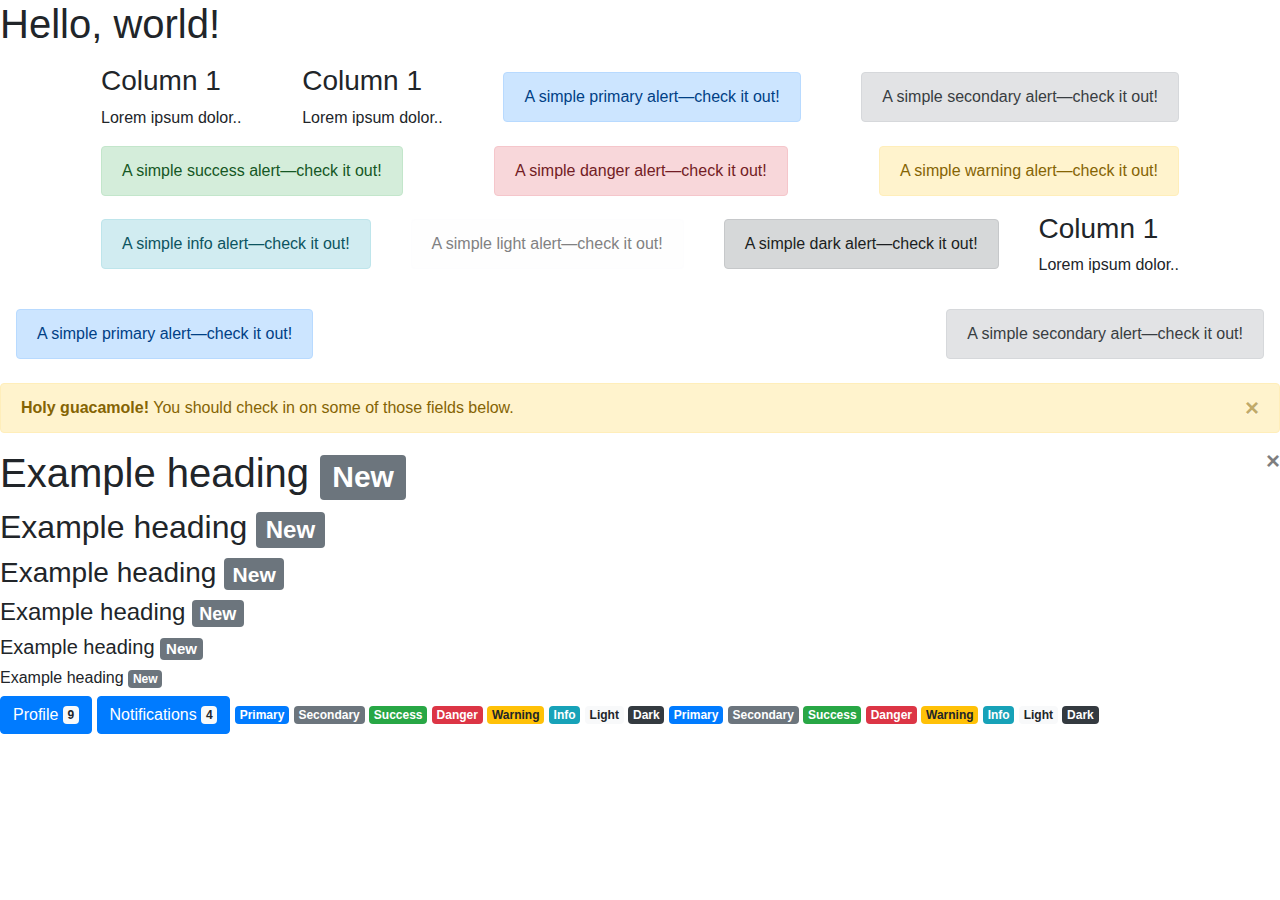
<file: Desktop/Bootstrap Practice/sample.html>
<!doctype html>
<html lang="en">
  <head>
    <!-- Required meta tags -->
    <meta charset="utf-8">
    <meta name="viewport" content="width=device-width, initial-scale=1, shrink-to-fit=no">

    <!-- Bootstrap CSS -->
    <link rel="stylesheet" href="https://stackpath.bootstrapcdn.com/bootstrap/4.3.1/css/bootstrap.min.css" integrity="sha384-ggOyR0iXCbMQv3Xipma34MD+dH/1fQ784/j6cY/iJTQUOhcWr7x9JvoRxT2MZw1T" crossorigin="anonymous">

    <title>Hello, world!</title>
  </head>
  <body>
    <h1>Hello, world!</h1>
    <div class="container" id="main">
        <a class="navbar navbar-fixed-top" >
        <!-- <img src="" alt="" -->
        <div class="carousel slide" id="myCarousel">
                <h3>Column 1</h3>
                <p>Lorem ipsum dolor..</p>
        </div>
        <div class="item" id="slide1">
                <h3>Column 1</h3>
                <p>Lorem ipsum dolor..</p>
        </div>
        <!-- <div class="row" id="bigCallout">
                <h3>Column 1</h3>
                <p>Lorem ipsum dolor..</p>
        </div>
        <div class="row" id="featuresHeading">
                <h3>Column 1</h3>
                <p>Lorem ipsum dolor..</p>v
        </div>
        <div class="row" id="features">
                <h3>Column 1</h3>
                <p>Lorem ipsum dolor..</p>
        </div>
        <div class="row" id="moreInfo">
                <h3>Column 1</h3>
                <p>Lorem ipsum dolor..</p>
        </div>
        <div class="row" id="moreCourses">
                <h3>Column 1</h3>
                <p>Lorem ipsum dolor..</p>
        </div> -->
        <div class="alert alert-primary" role="alert">
                A simple primary alert—check it out!
              </div>
              <div class="alert alert-secondary" role="alert">
                A simple secondary alert—check it out!
              </div>
              <div class="alert alert-success" role="alert">
                A simple success alert—check it out!
              </div>
              <div class="alert alert-danger" role="alert">
                A simple danger alert—check it out!
              </div>
              <div class="alert alert-warning" role="alert">
                A simple warning alert—check it out!
              </div>
              <div class="alert alert-info" role="alert">
                A simple info alert—check it out!
              </div>
              <div class="alert alert-light" role="alert">
                A simple light alert—check it out!
              </div>
              <div class="alert alert-dark" role="alert">
                A simple dark alert—check it out!
              </div>
<footer>
        <h3>Column 1</h3>
        <p>Lorem ipsum dolor..</p>
</footer>

        </div>
        <div class="alert alert-primary" role="alert">
                A simple primary alert—check it out!
              </div>
              <div class="alert alert-secondary" role="alert">
                A simple secondary alert—check it out!
              </div>
    </a>
          </div>
<!-- alert           -->
          <div class="alert alert-warning alert-dismissible fade show" role="alert">
                <strong>Holy guacamole!</strong> You should check in on some of those fields below.
                <button type="button" class="close" data-dismiss="alert" aria-label="Close">
                  <span aria-hidden="true">&times;</span>
                </button>
              </div>
          <div class="container-fluid">
              </div>
<!-- button -->
              <button type="button" class="close" data-dismiss="alert" aria-label="Close">
                    <span aria-hidden="true">&times;</span>
                  </button>
<!-- headings -->
                  <h1>Example heading <span class="badge badge-secondary">New</span></h1>
<h2>Example heading <span class="badge badge-secondary">New</span></h2>
<h3>Example heading <span class="badge badge-secondary">New</span></h3>
<h4>Example heading <span class="badge badge-secondary">New</span></h4>
<h5>Example heading <span class="badge badge-secondary">New</span></h5>
<h6>Example heading <span class="badge badge-secondary">New</span></h6>

              <div></div>

  <!-- buttons    -->
           <button type="button" class="btn btn-primary">
                    Profile <span class="badge badge-light">9</span>
                    <span class="sr-only">unread messages</span>
                  </button>

                  <button type="button" class="btn btn-primary">
                        Notifications <span class="badge badge-light">4</span>
                      </button>

                      <span class="badge badge-primary">Primary</span>
<span class="badge badge-secondary">Secondary</span>
<span class="badge badge-success">Success</span>
<span class="badge badge-danger">Danger</span>
<span class="badge badge-warning">Warning</span>
<span class="badge badge-info">Info</span>
<span class="badge badge-light">Light</span>
<span class="badge badge-dark">Dark</span>

<a href="#" class="badge badge-primary">Primary</a>
<a href="#" class="badge badge-secondary">Secondary</a>
<a href="#" class="badge badge-success">Success</a>
<a href="#" class="badge badge-danger">Danger</a>
<a href="#" class="badge badge-warning">Warning</a>
<a href="#" class="badge badge-info">Info</a>
<a href="#" class="badge badge-light">Light</a>
<a href="#" class="badge badge-dark">Dark</a>
    <!-- Optional JavaScript -->
    <!-- jQuery first, then Popper.js, then Bootstrap JS -->
    <script src="https://code.jquery.com/jquery-3.3.1.slim.min.js" integrity="sha384-q8i/X+965DzO0rT7abK41JStQIAqVgRVzpbzo5smXKp4YfRvH+8abtTE1Pi6jizo" crossorigin="anonymous"></script>
    <script src="https://cdnjs.cloudflare.com/ajax/libs/popper.js/1.14.7/umd/popper.min.js" integrity="sha384-UO2eT0CpHqdSJQ6hJty5KVphtPhzWj9WO1clHTMGa3JDZwrnQq4sF86dIHNDz0W1" crossorigin="anonymous"></script>
    <script src="https://stackpath.bootstrapcdn.com/bootstrap/4.3.1/js/bootstrap.min.js" integrity="sha384-JjSmVgyd0p3pXB1rRibZUAYoIIy6OrQ6VrjIEaFf/nJGzIxFDsf4x0xIM+B07jRM" crossorigin="anonymous"></script>
  </body>
</html>
</file>
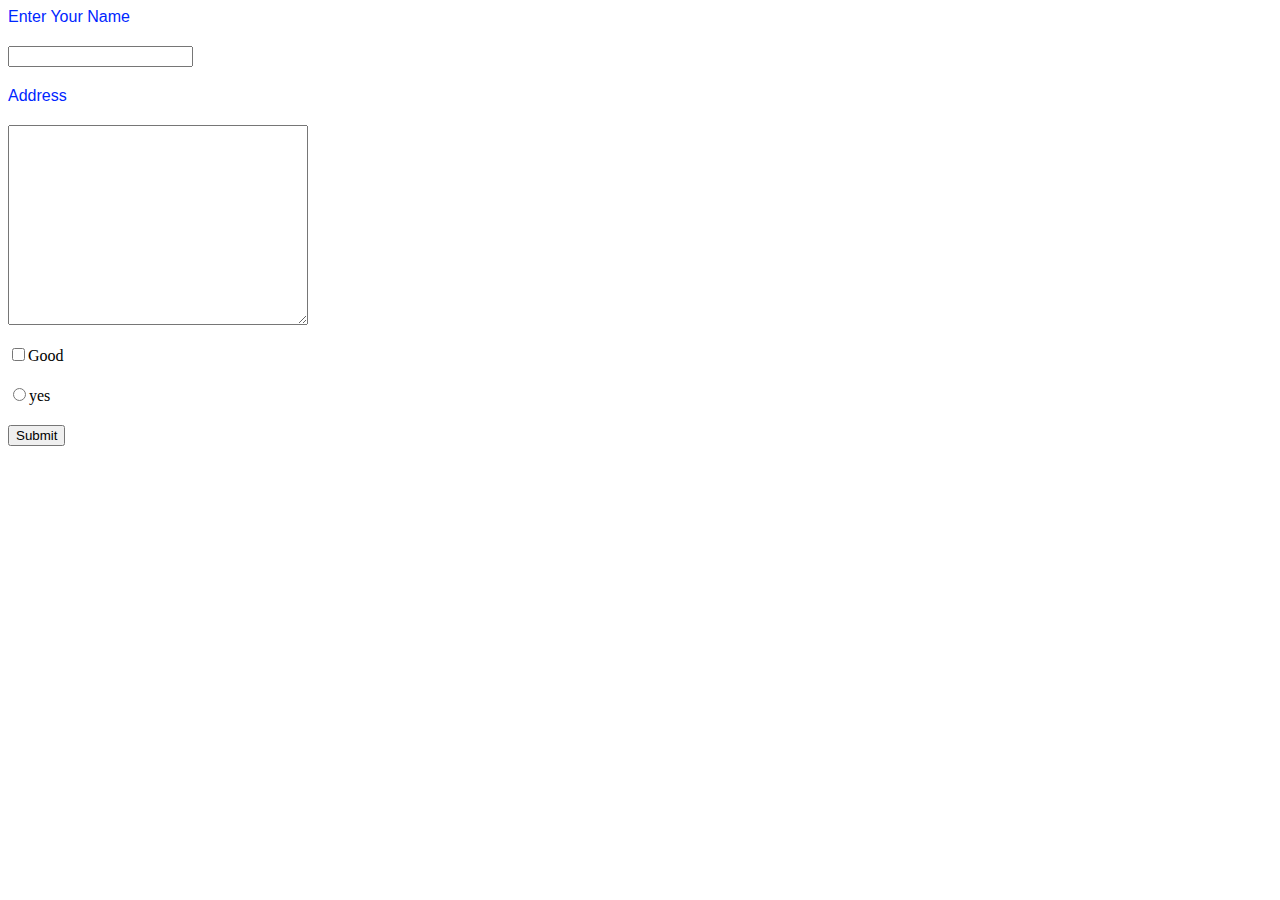
<file: Desktop/Practice/contactsForm.html>
<html>
<head>
    <meta charset="utf-8"/>
    <link rel="stylesheet" href="contactformcss.css">
</head>
<body>
<form action="" method="get">
   
    <ul>

   <li> <label>Enter Your Name</label>
    <input type="text" >
    
   </li>
<!-- <br> -->
<li>
    <label>Address</label>
    <textarea name="Address" id="comments" rows="10" cols="10" ></textarea>
</li>
<li><input type="checkbox" >Good </li>
<li><input type="radio" >yes </li>
   <li> <input type="button" value="Submit">
</li>

</ul>
</form>
</body>

</html>
</file>
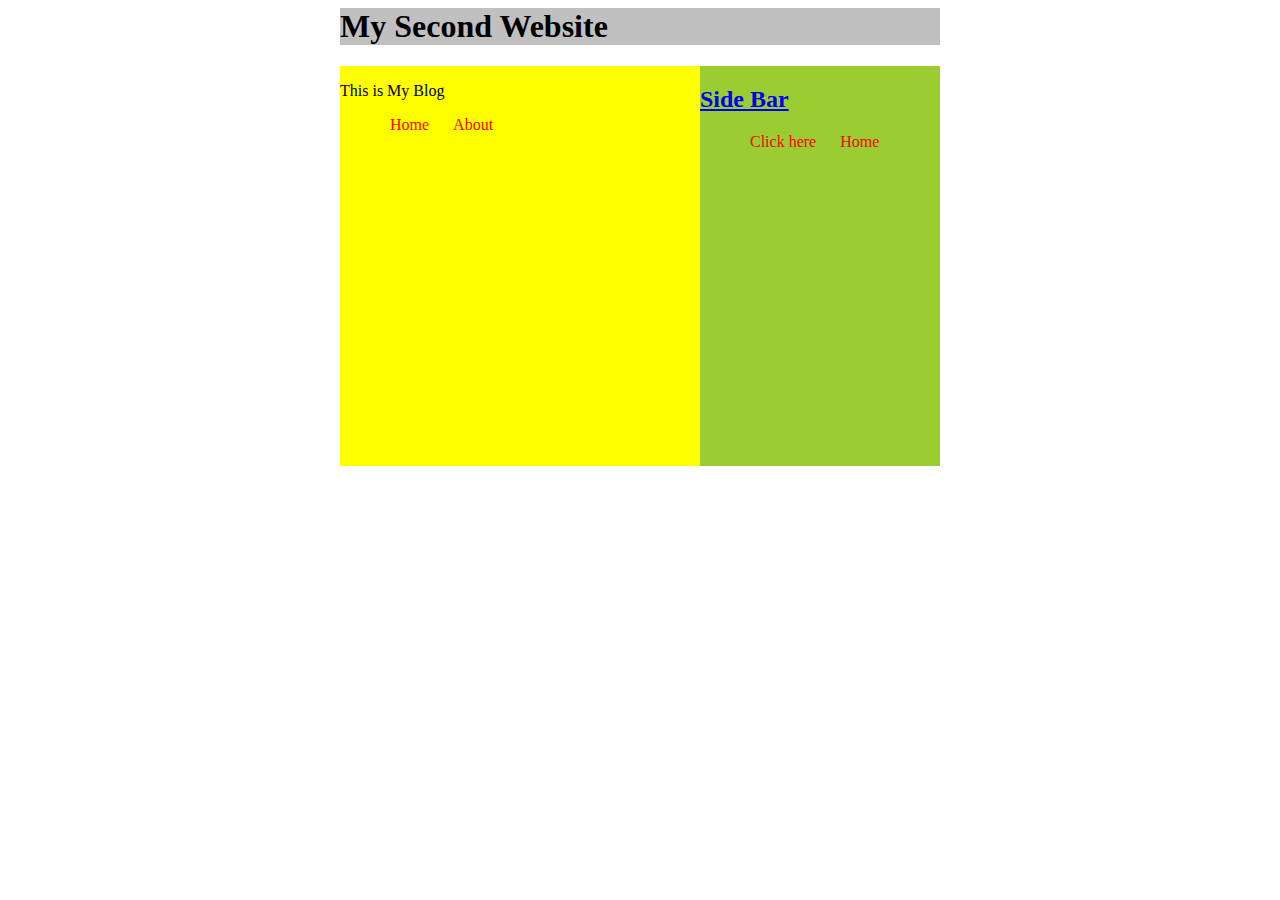
<file: Desktop/Practice/task2.html>
<html>
<head>
<meta charset="utf-8"/>
<link rel="stylesheet" href="task2 css.css">

</head>

<body>
<div class="wrap">
<h1> My Second Website</h1>
<div class="content">
<p>This is My Blog</p>

<ul>
<li> <a href="#" > Home </li>
<li> <a href="#" > About </li>
</ul>

</div>
<div class="sidebar">
<aside>
    <h2>Side Bar</h2>
    <ul>
        <li>
            <a href="#">Click here</a> 
        </li>
        <li>
            <a href="#">Home</a> 
        </li>
    </ul>
</aside>
</div>
</div>
</body>

</html>
</file>
<file: Desktop/Practice/contactformcss.css>
form li{
list-style: none;
margin-bottom: 20px;
}
form ul{
padding-left: 0%;
}
form label{
    display: block;

}
textarea{
    width: 300px;
    height: 200px;
}
label{
    cursor:pointer;
    font-family: sans-serif;
    padding-bottom: 20px;
    display: block;
    color: rgb(0, 38, 255);

}
</file>
<file: Desktop/Practice/task2 css.css>
.wrap{
    width: 600px;
    margin: auto;
    background-color: rgb(192, 192, 192);

}
.content, aside{
    height: 400px;
}
.content{
background: yellow;
float: left;
width: 60%;
}
aside{
    background: yellowgreen;
    float: left;
    width: 40%;

}
li{
    display: inline;
    padding: 10px;
}
ul a{
    width: 150px;
    text-decoration: none;
color: red;
}
ul a:hover {
 text-decoration: underline;   
 color: black;
}
</file>
